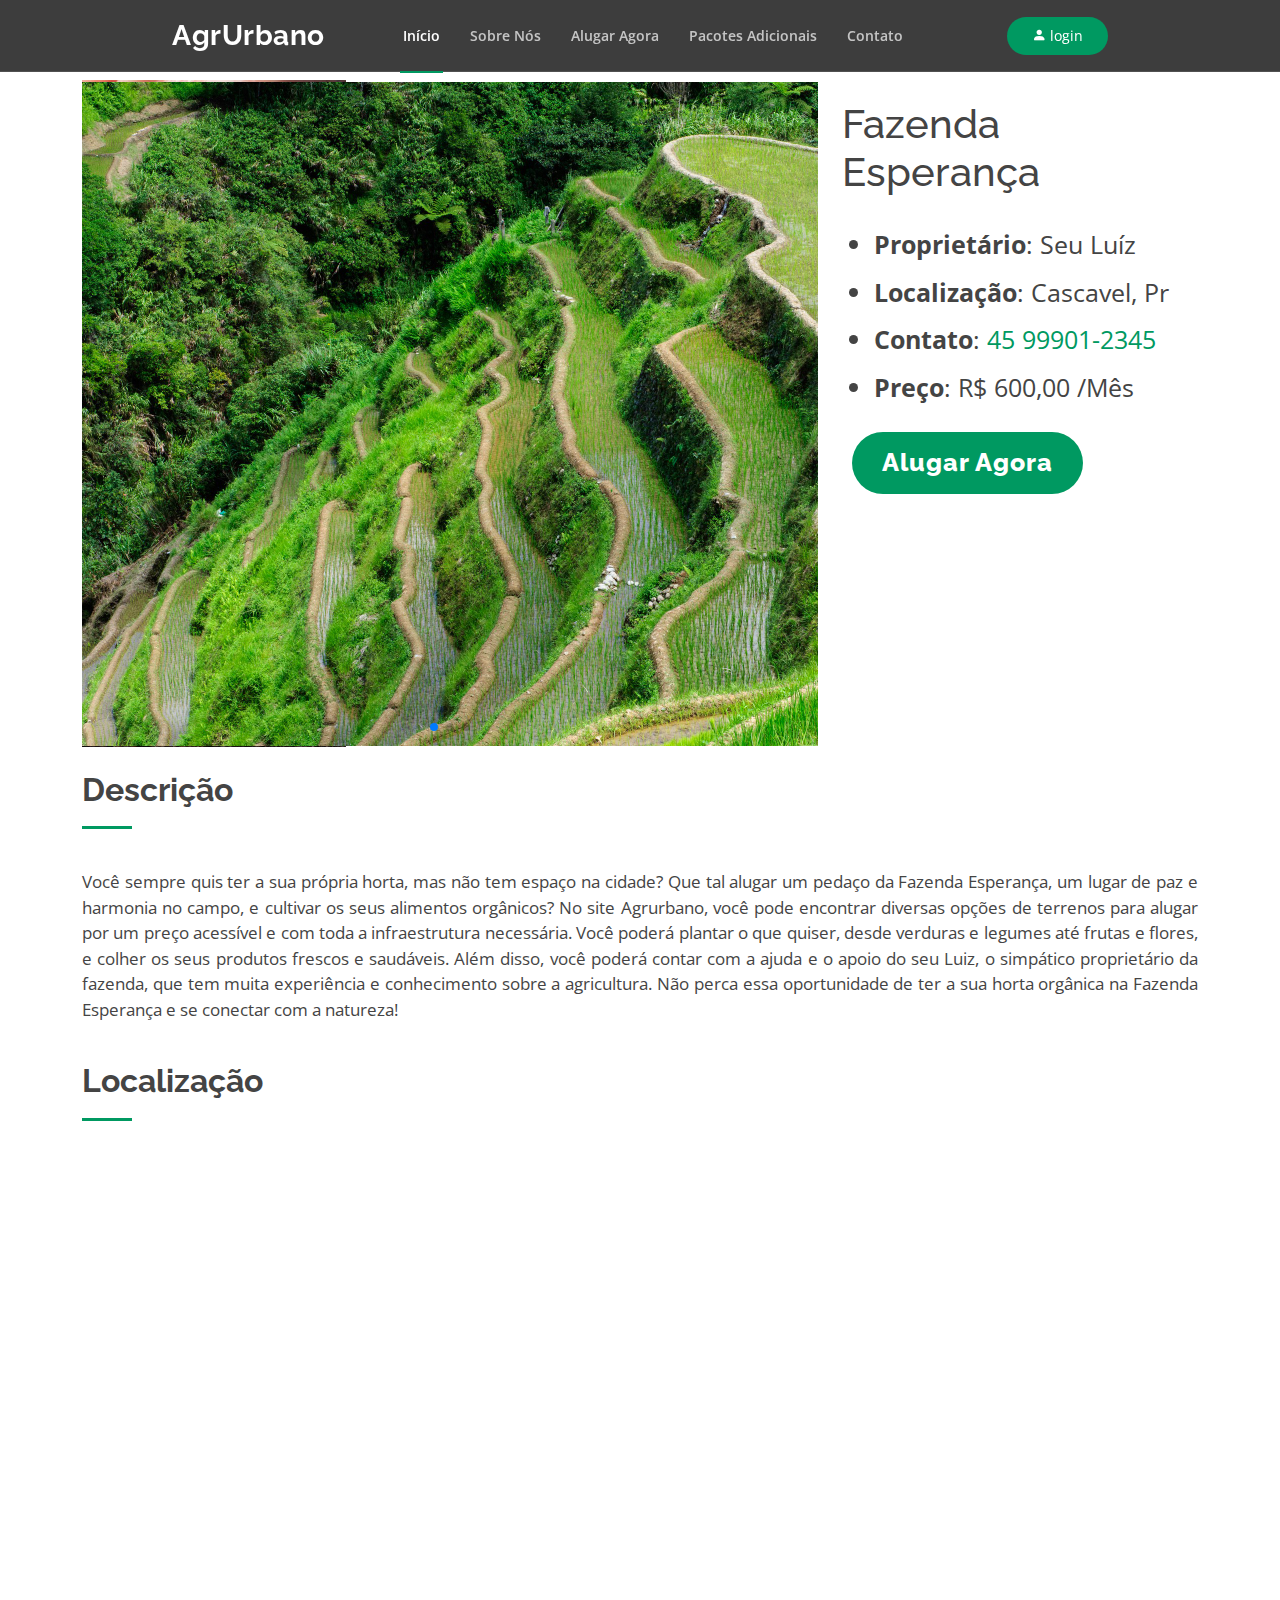
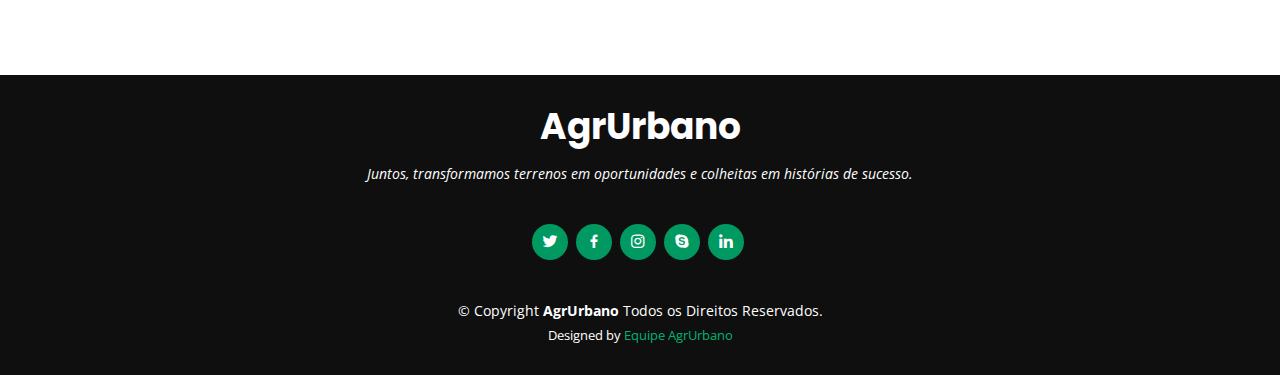
<file: portfolio-details.html>
<!DOCTYPE html>
<html lang="en">

  <head>
    <meta charset="utf-8">
    <meta content="width=device-width, initial-scale=1.0" name="viewport">

    <title>AgrUrbano</title>
    <meta content name="description">
    <meta content name="keywords">

    <!-- Inclua o Bootstrap CSS a partir do CDN -->
    <link rel="stylesheet"
      href="https://maxcdn.bootstrapcdn.com/bootstrap/4.5.2/css/bootstrap.min.css">

    <!-- Inclua o jQuery a partir do CDN -->
    <script src="https://code.jquery.com/jquery-3.5.1.slim.min.js"></script>

    <!-- Inclua o Bootstrap JS a partir do CDN -->
    <script
      src="https://maxcdn.bootstrapcdn.com/bootstrap/4.5.2/js/bootstrap.min.js"></script>

    <!-- Favicons -->
    <link rel="icon" type="image/png" sizes="16x16"
      href="assets/img/favicons/favicon-16x16.png">
    <link rel="icon" type="image/png" sizes="32x32"
      href="assets/img/favicons/favicon-32x32.png">
    <link rel="apple-touch-icon" sizes="57x57"
      href="assets/img/favicons/apple-touch-icon-57x57.png">
    <link rel="apple-touch-icon" sizes="60x60"
      href="assets/img/favicons/apple-touch-icon-60x60.png">
    <link rel="apple-touch-icon" sizes="72x72"
      href="assets/img/favicons/apple-touch-icon-72x72.png">
    <link rel="apple-touch-icon" sizes="76x76"
      href="assets/img/favicons/apple-touch-icon-76x76.png">
    <link rel="icon" type="image/png" sizes="96x96"
      href="assets/img/favicons/apple-touch-icon-96x96.png">
    <link rel="apple-touch-icon" sizes="114x114"
      href="assets/img/favicons/apple-touch-icon-114x114.png">
    <link rel="apple-touch-icon" sizes="120x120"
      href="assets/img/favicons/apple-touch-icon-120x120.png">
    <link rel="apple-touch-icon" sizes="144x144"
      href="assets/img/favicons/apple-touch-icon-144x144.png">
    <link rel="apple-touch-icon" sizes="152x152"
      href="assets/img/favicons/apple-touch-icon-152x152.png">
    <link rel="apple-touch-icon" sizes="180x180"
      href="assets/img/favicons/apple-touch-icon-180x180.png">
    <link rel="icon" type="image/png" sizes="192x192"
      href="assets/img/favicons/android-icon-192x192.png">
    <meta name="msapplication-TileColor" content="#ffffff">
    <meta name="theme-color" content="#ffffff">

    <!-- Google Fonts -->
    <link
      href="https://fonts.googleapis.com/css?family=Open+Sans:300,300i,400,400i,600,600i,700,700i|Raleway:300,300i,400,400i,500,500i,600,600i,700,700i|Poppins:300,300i,400,400i,500,500i,600,600i,700,700i"
      rel="stylesheet">

    <!-- Vendor CSS Files -->
    <link href="assets/vendor/bootstrap/css/bootstrap.min.css" rel="stylesheet">
    <link href="assets/vendor/bootstrap-icons/bootstrap-icons.css"
      rel="stylesheet">
    <link href="assets/vendor/boxicons/css/boxicons.min.css" rel="stylesheet">
    <link href="assets/vendor/glightbox/css/glightbox.min.css" rel="stylesheet">
    <link href="assets/vendor/remixicon/remixicon.css" rel="stylesheet">
    <link href="assets/vendor/swiper/swiper-bundle.min.css" rel="stylesheet">

    <!-- Template Main CSS File -->
    <link href="assets/css/style.css" rel="stylesheet">

  </head>

  <body>

    <!-- ======= Header ======= -->
    <header id="header" class="fixed-top header-inner-pages">
      <div class="container-fluid">

        <div class="row justify-content-center">
          <div
            class="col-xl-9 d-flex align-items-center justify-content-lg-between">
            <h1 class="logo me-auto me-lg-0"><a href="index.html">AgrUrbano</a></h1>

            <nav id="navbar" class="navbar order-last order-lg-0">
              <ul>
                <li><a class="nav-link scrollto active" href="index.html#hero">Início</a></li>
                <li><a class="nav-link scrollto" href="index.html#about">Sobre
                    Nós</a></li>
                <li><a class="nav-link scrollto" href="index.html#services">Alugar
                    Agora</a></li>
                <li><a class="nav-link scrollto" href="index.html#pricing">Pacotes
                    Adicionais</a></li>
                <li><a class="nav-link scrollto" href="index.html#contact">Contato</a></li>
              </ul>
              <i class="bi bi-list mobile-nav-toggle"></i>
            </nav><!-- .navbar -->

            <a href="inner-page.html" class="get-started-btn scrollto"><i
                class="bi bi-person-fill"></i> login</a>
          </div>
        </div>

      </div>
    </header><!-- End Header -->


    <main id="main">

 <!-- ======= Portfolio Details Section ======= -->
 <section id="portfolio-details" class="portfolio-details">
  <div class="container">

    <div class="row gy-4">

      <div class="col-lg-8">
        <div class="portfolio-details-slider swiper">
          <div class="swiper-wrapper align-items-center">

            <div class="swiper-slide">
              <img src="assets/img/terrenos/p1/04.jpg" alt="">
            </div>

            <div class="swiper-slide">
              <img src="assets/img/terrenos/p1/05.jpg" alt="">
            </div>

            <div class="swiper-slide">
              <img src="assets/img/terrenos/p1/06.jpg" alt="">
            </div>

          </div>
          <div class="swiper-pagination"></div>
        </div>
      </div>

      <div class="col-lg-4">
        <div class="portfolio-info">
          <h3>Fazenda Esperança</h3>
          <ul>
            <li><strong>Proprietário</strong>: Seu Luíz</li>
            <li><strong>Localização</strong>: Cascavel, Pr</li>
            <li><strong>Contato</strong>: <a href="">45 99901-2345</a></li>
            <li><strong>Preço</strong>: R$ 600,00 /Mês </li>
          </ul>
            <div class="btn-wrap">
              <a href="#" class="btn-buy">Alugar Agora</a>
            </div>
          </div>
          

        </div>
        <div class="col-lg-12">
        <div class="portfolio-description">
          <div class="section-title">
            <h2>Descrição</h2>

          </div>
          <p>
            Você sempre quis ter a sua própria horta, mas não tem espaço na cidade? Que tal alugar um pedaço da Fazenda Esperança, um lugar de paz e harmonia no campo, e cultivar os seus alimentos orgânicos? No site Agrurbano, você pode encontrar diversas opções de terrenos para alugar por um preço acessível e com toda a infraestrutura necessária. Você poderá plantar o que quiser, desde verduras e legumes até frutas e flores, e colher os seus produtos frescos e saudáveis. Além disso, você poderá contar com a ajuda e o apoio do seu Luiz, o simpático proprietário da fazenda, que tem muita experiência e conhecimento sobre a agricultura. Não perca essa oportunidade de ter a sua horta orgânica na Fazenda Esperança e se conectar com a natureza!
          </p>
        </div>
      </div>
      <div class="section-title">
        <h2>Localização</h2>
      </div>
      <iframe width="100%" height="400" frameborder="0" scrolling="no" marginheight="0" marginwidth="0" id="gmap_canvas" src="https://maps.google.com/maps?width=520&amp;height=400&amp;hl=en&amp;q=%20cascavel%20Pr+(Sitio%20Esperan%C3%A7a)&amp;t=&amp;z=12&amp;ie=UTF8&amp;iwloc=B&amp;output=embed"></iframe>

    </div>

  </div>
</section><!-- End Portfolio Details Section -->

</main><!-- End #main -->


    </main><!-- End #main -->

    <!-- ======= Footer ======= -->
    <footer id="footer">
      <div class="container">
        <h3>AgrUrbano</h3>
        <p>Juntos, transformamos terrenos em oportunidades e colheitas em
          histórias de sucesso.</p>
        <div class="social-links">
          <a href="#" class="twitter"><i class="bx bxl-twitter"></i></a>
          <a href="#" class="facebook"><i class="bx bxl-facebook"></i></a>
          <a href="#" class="instagram"><i class="bx bxl-instagram"></i></a>
          <a href="#" class="google-plus"><i class="bx bxl-skype"></i></a>
          <a href="#" class="linkedin"><i class="bx bxl-linkedin"></i></a>
        </div>
        <div class="copyright">
          &copy; Copyright <strong><span>AgrUrbano</span></strong> Todos os
          Direitos Reservados.
        </div>
        <div class="credits">

          Designed by <a href>Equipe AgrUrbano</a>
        </div>
      </div>
    </footer><!-- End Footer -->

    <div id="preloader"></div>
    <a href="#"
      class="back-to-top d-flex align-items-center justify-content-center"><i
        class="bi bi-arrow-up-short"></i></a>

    <!-- Vendor JS Files -->

    <script
      src="https://cdn.jsdelivr.net/npm/bootstrap@5.3.0-alpha1/dist/js/bootstrap.min.js"></script>
    <script src="assets/vendor/purecounter/purecounter_vanilla.js"></script>
    <script src="assets/vendor/bootstrap/js/bootstrap.bundle.min.js"></script>
    <script src="assets/vendor/glightbox/js/glightbox.min.js"></script>
    <script src="assets/vendor/isotope-layout/isotope.pkgd.min.js"></script>
    <script src="assets/vendor/swiper/swiper-bundle.min.js"></script>
    <script src="assets/vendor/php-email-form/validate.js"></script>

    <!-- Template Main JS File -->
    <script src="assets/js/main.js"></script>
    <script src="assets/js/localstorage.js"></script>

  </body>

</html>
</file>
<file: assets/css/style.css>
/*--------------------------------------------------------------
# General
--------------------------------------------------------------*/
body {
  font-family: "Open Sans", sans-serif;
  color: #444444;
}

a {
  color: #009961;
  text-decoration: none;
}

a:hover {
  color: #00cc81;
  text-decoration: none;
}

h1,
h2,
h3,
h4,
h5,
h6 {
  font-family: "Raleway", sans-serif;
}

/*--------------------------------------------------------------
# Preloader
--------------------------------------------------------------*/
#preloader {
  position: fixed;
  top: 0;
  left: 0;
  right: 0;
  bottom: 0;
  z-index: 9999;
  overflow: hidden;
  background: #fff;
}

#preloader:before {
  content: "";
  position: fixed;
  top: calc(50% - 30px);
  left: calc(50% - 30px);
  border: 6px solid #009961;
  border-top-color: #fff;
  border-bottom-color: #fff;
  border-radius: 50%;
  width: 60px;
  height: 60px;
  animation: animate-preloader 1s linear infinite;
}

@keyframes animate-preloader {
  0% {
    transform: rotate(0deg);
  }

  100% {
    transform: rotate(360deg);
  }
}

/*--------------------------------------------------------------
# Back to top button
--------------------------------------------------------------*/
.back-to-top {
  position: fixed;
  visibility: hidden;
  opacity: 0;
  right: 15px;
  bottom: 15px;
  z-index: 996;
  background: #009961;
  width: 40px;
  height: 40px;
  border-radius: 50px;
  transition: all 0.4s;
}

.back-to-top i {
  font-size: 28px;
  color: #fff;
  line-height: 0;
}

.back-to-top:hover {
  background: #00c27b;
  color: #fff;
}

.back-to-top.active {
  visibility: visible;
  opacity: 1;
}

/*--------------------------------------------------------------
# Header
--------------------------------------------------------------*/
#header {
  transition: all 0.5s;
  z-index: 997;
  border-bottom: 1px solid rgba(255, 255, 255, 0.1);
}

#header.header-scrolled,
#header.header-inner-pages {
  background: rgba(40, 40, 40, 0.9);
}

#header .logo {
  font-size: 28px;
  margin: 0;
  padding: 0;
  line-height: 1;
  font-weight: 700;
  letter-spacing: 0.5px;
}

#header .logo a {
  color: #fff;
}

#header .logo img {
  max-height: 40px;
}

@media (max-width: 992px) {
  #header {
    border: 0;
    padding: 15px 0;
  }
}

/* Get Startet Button */
.get-started-btn {
  margin-left: 25px;
  background: #009961;
  color: #fff;
  border-radius: 50px;
  padding: 8px 25px 9px 25px;
  white-space: nowrap;
  transition: 0.3s;
  font-size: 14px;
  display: inline-block;
}

.get-started-btn:hover {
  background: #00b371;
  color: #fff;
}

@media (max-width: 992px) {
  .get-started-btn {
    margin: 0 15px 0 0;
    padding: 6px 18px;
  }
}

/*--------------------------------------------------------------
# Navigation Menu
--------------------------------------------------------------*/
/**
* Desktop Navigation 
*/
.navbar {
  padding: 0;
}

.navbar ul {
  margin: 0;
  padding: 0;
  display: flex;
  list-style: none;
  align-items: center;
}

.navbar li {
  position: relative;
}

.navbar>ul>li {
  position: relative;
  white-space: nowrap;
  margin: 0 12px;
}

.navbar a,
.navbar a:focus {
  display: flex;
  align-items: center;
  justify-content: space-between;
  padding: 25px 3px;
  font-size: 14px;
  font-weight: 600;
  color: rgba(255, 255, 255, 0.7);
  white-space: nowrap;
  transition: 0.3s;
  position: relative;
}

.navbar a i,
.navbar a:focus i {
  font-size: 12px;
  line-height: 0;
  margin-left: 5px;
}

.navbar>ul>li>a:before {
  content: "";
  position: absolute;
  width: 100%;
  height: 2px;
  bottom: -2px;
  left: 0;
  background-color: #009961;
  visibility: hidden;
  width: 0px;
  transition: all 0.3s ease-in-out 0s;
}

.navbar a:hover:before,
.navbar li:hover>a:before,
.navbar .active:before {
  visibility: visible;
  width: 100%;
}

.navbar a:hover,
.navbar .active,
.navbar .active:focus,
.navbar li:hover>a {
  color: #fff;
}

.navbar .dropdown ul {
  display: block;
  position: absolute;
  left: 0;
  top: calc(100% + 30px);
  margin: 0;
  padding: 10px 0;
  z-index: 99;
  opacity: 0;
  visibility: hidden;
  background: #fff;
  box-shadow: 0px 0px 30px rgba(127, 137, 161, 0.25);
  transition: 0.3s;
  border-top: 2px solid #009961;
}

.navbar .dropdown ul li {
  min-width: 200px;
}

.navbar .dropdown ul a {
  padding: 10px 20px;
  font-size: 14px;
  text-transform: none;
  font-weight: 500;
  color: #282828;
}

.navbar .dropdown ul a i {
  font-size: 12px;
}

.navbar .dropdown ul a:hover,
.navbar .dropdown ul .active:hover,
.navbar .dropdown ul li:hover>a {
  color: #009961;
}

.navbar .dropdown:hover>ul {
  opacity: 1;
  top: 100%;
  visibility: visible;
}

.navbar .dropdown .dropdown ul {
  top: 0;
  left: calc(100% - 30px);
  visibility: hidden;
}

.navbar .dropdown .dropdown:hover>ul {
  opacity: 1;
  top: 0;
  left: 100%;
  visibility: visible;
}

@media (max-width: 1366px) {
  .navbar .dropdown .dropdown ul {
    left: -90%;
  }

  .navbar .dropdown .dropdown:hover>ul {
    left: -100%;
  }
}

/**
* Mobile Navigation 
*/
.mobile-nav-toggle {
  color: #fff;
  font-size: 28px;
  cursor: pointer;
  display: none;
  line-height: 0;
  transition: 0.5s;
}

@media (max-width: 991px) {
  .mobile-nav-toggle {
    display: block;
  }

  .navbar ul {
    display: none;
  }
}

.navbar-mobile {
  position: fixed;
  overflow: hidden;
  top: 0;
  right: 0;
  left: 0;
  bottom: 0;
  background: rgba(15, 15, 15, 0.9);
  transition: 0.3s;
  z-index: 999;
}

.navbar-mobile .mobile-nav-toggle {
  position: absolute;
  top: 15px;
  right: 15px;
}

.navbar-mobile ul {
  display: block;
  position: absolute;
  top: 55px;
  right: 15px;
  bottom: 15px;
  left: 15px;
  padding: 10px 0;
  background-color: #fff;
  overflow-y: auto;
  transition: 0.3s;
}

.navbar-mobile a,
.navbar-mobile a:focus {
  padding: 10px 20px;
  font-size: 15px;
  color: #282828;
}

.navbar-mobile a:hover:before,
.navbar-mobile li:hover>a:before,
.navbar-mobile .active:before {
  visibility: hidden;
}

.navbar-mobile a:hover,
.navbar-mobile .active,
.navbar-mobile li:hover>a {
  color: #009961;
}

.navbar-mobile .getstarted,
.navbar-mobile .getstarted:focus {
  margin: 15px;
}

.navbar-mobile .dropdown ul {
  position: static;
  display: none;
  margin: 10px 20px;
  padding: 10px 0;
  z-index: 99;
  opacity: 1;
  visibility: visible;
  background: #fff;
  box-shadow: 0px 0px 30px rgba(127, 137, 161, 0.25);
}

.navbar-mobile .dropdown ul li {
  min-width: 200px;
}

.navbar-mobile .dropdown ul a {
  padding: 10px 20px;
}

.navbar-mobile .dropdown ul a i {
  font-size: 12px;
}

.navbar-mobile .dropdown ul a:hover,
.navbar-mobile .dropdown ul .active:hover,
.navbar-mobile .dropdown ul li:hover>a {
  color: #009961;
}

.navbar-mobile .dropdown>.dropdown-active {
  display: block;
}

/*--------------------------------------------------------------
# Hero Section
--------------------------------------------------------------*/
#hero {
  width: 100%;
  height: 100vh;
  background: url("../img/hero-bg.jpg") top center;
  background-size: cover;
  position: relative;
}

#hero:before {
  content: "";
  background: rgba(0, 0, 0, 0.6);
  position: absolute;
  bottom: 0;
  top: 0;
  left: 0;
  right: 0;
}

#hero .container {
  padding-top: 72px;
  position: relative;
  text-align: center;
}

#hero h1 {
  margin: 0 0 10px 0;
  font-size: 48px;
  font-weight: 700;
  line-height: 56px;
  color: #fff;
}

#hero h2 {
  color: #eee;
  margin-bottom: 40px;
  font-size: 24px;
}

#hero .play-btn {
  width: 94px;
  height: 94px;
  margin: 0 auto;
  background: radial-gradient(#009961 50%, rgba(0, 153, 97, 0.4) 52%);
  border-radius: 50%;
  display: block;
  overflow: hidden;
  position: relative;
}

#hero .play-btn::after {
  content: "";
  position: absolute;
  left: 50%;
  top: 50%;
  transform: translateX(-40%) translateY(-50%);
  width: 0;
  height: 0;
  border-top: 10px solid transparent;
  border-bottom: 10px solid transparent;
  border-left: 15px solid #fff;
  z-index: 100;
  transition: all 400ms cubic-bezier(0.55, 0.055, 0.675, 0.19);
}

#hero .play-btn::before {
  content: "";
  position: absolute;
  width: 120px;
  height: 120px;
  animation-delay: 0s;
  animation: pulsate-btn 3s;
  animation-direction: forwards;
  animation-iteration-count: infinite;
  animation-timing-function: steps;
  opacity: 1;
  border-radius: 50%;
  border: 5px solid rgba(0, 153, 97, 0.7);
  top: -15%;
  left: -15%;
  background: rgba(198, 16, 0, 0);
}

#hero .play-btn:hover::after {
  border-left: 15px solid #009961;
  transform: scale(20);
}

#hero .play-btn:hover::before {
  content: "";
  position: absolute;
  left: 50%;
  top: 50%;
  transform: translateX(-40%) translateY(-50%);
  width: 0;
  height: 0;
  border: none;
  border-top: 10px solid transparent;
  border-bottom: 10px solid transparent;
  border-left: 15px solid #fff;
  z-index: 200;
  animation: none;
  border-radius: 0;
}

@media (min-width: 1024px) {
  #hero {
    background-attachment: fixed;
  }
}

@media (max-width: 768px) {
  #hero h1 {
    font-size: 28px;
    line-height: 36px;
  }

  #hero h2 {
    font-size: 18px;
    line-height: 24px;
    margin-bottom: 30px;
  }
}

@keyframes pulsate-btn {
  0% {
    transform: scale(0.6, 0.6);
    opacity: 1;
  }

  100% {
    transform: scale(1, 1);
    opacity: 0;
  }
}

/*--------------------------------------------------------------
# Sections General
--------------------------------------------------------------*/
section {
  padding: 80px 0;
  overflow: hidden;
}

.section-bg {
  background-color: #8fffd6;
}

.section-title {
  padding-bottom: 30px;
}

.section-title h2 {
  font-size: 32px;
  font-weight: bold;
  margin-bottom: 20px;
  padding-bottom: 20px;
  position: relative;
}

.section-title h2::after {
  content: "";
  position: absolute;
  display: block;
  width: 50px;
  height: 3px;
  background: #009961;
  bottom: 0;
  left: 0;
}

.section-title p {
  margin-bottom: 0;
  color: #777777;
  font-size: 15px;
}

/*--------------------------------------------------------------
# About Us
--------------------------------------------------------------*/

.about p{

text-align: justify;

}
.about .content h3 {
  font-weight: 600;
  font-size: 26px;
}

.about .content ul {
  list-style: none;
  padding: 0;
}

.about .content ul li {
  padding-left: 28px;
  position: relative;
}

.about .content ul li+li {
  margin-top: 10px;
}

.about .content ul i {
  position: absolute;
  left: 0;
  top: 2px;
  font-size: 20px;
  color: #009961;
  line-height: 1;
}

.about .content p:last-child {
  margin-bottom: 0;

}

.about .content .btn-learn-more {
  font-family: "Raleway", sans-serif;
  font-weight: 600;
  font-size: 14px;
  letter-spacing: 1px;
  display: inline-block;
  padding: 12px 32px;
  border-radius: 50px;
  transition: 0.3s;
  line-height: 1;
  color: #009961;
  animation-delay: 0.8s;
  margin-top: 6px;
  border: 2px solid #009961;
}

.about .content .btn-learn-more:hover {
  background: #009961;
  color: #fff;
  text-decoration: none;
}

/*--------------------------------------------------------------
# Services
--------------------------------------------------------------*/
.services .icon-box {
  padding: 60px 30px;
  transition: all ease-in-out 0.3s;
  background: #fefefe;
  box-shadow: 0px 5px 90px 0px rgba(110, 123, 131, 0.1);
  border-radius: 18px;
  border-bottom: 5px solid #fff;
}

.services .icon-box .icon {
  width: 64px;
  height: 64px;
  background: #009961;
  border-radius: 50px;
  display: flex;
  align-items: center;
  justify-content: center;
  margin-bottom: 20px;
  transition: ease-in-out 0.3s;
  color: #fff;
}

.services .icon-box .icon i {
  font-size: 28px;
}

.services .icon-box h4 {
  font-weight: 700;
  margin-bottom: 15px;
  font-size: 24px;
}

.services .icon-box h4 a {
  color: #282828;
  transition: ease-in-out 0.3s;
}

.services .icon-box p {
  line-height: 24px;
  font-size: 14px;
  margin-bottom: 0;
}

.services .icon-box:hover {
  transform: translateY(-10px);
  border-color: #005c0b;
}

.services .icon-box:hover h4 a {
  color: #009961;
}

/* Estilos gerais do carrossel */
.carousel {
  position: relative;
  max-width: 100%;
  margin: auto;
}

.carousel-inner {
  position: relative;
  width: 100%;
  overflow: hidden;
}

.carousel-item {
  display: none;
  text-align: center;
  /* Centraliza o conteúdo do slide */
}

/* Estilos das imagens no carrossel */
.carousel-item img {
  max-width: 100%;
  height: auto;
}

/* Estilos para os textos e links */
.carousel-caption {
  position: absolute;
  bottom: 0;
  left: 0;
  right: 0;
  background: rgba(0, 0, 0, 0.5);
  /* Fundo semi-transparente para os textos */
  color: #fff;
  padding: 10px;
  box-shadow: #5b5b5b;
}

.carousel-caption h5 {
  font-size: 1.5rem;
  /* Tamanho da fonte do título */
  margin-top: 0;

}

.carousel-caption p {
  font-size: 1rem;
  /* Tamanho da fonte do texto */
  margin-bottom: 5px;
}



/* Estilos para os controles (setas para a esquerda e direita) */
.carousel-control-prev,
.carousel-control-next {
  position: absolute;
  top: 50%;
  transform: translateY(-50%);
  width: 70px;
  height: 70px;
  background-color: rgba(0, 0, 0, 0.5);
  border: none;
  border-radius: 50%;
  cursor: pointer;
}

.carousel-control-prev-icon,
.carousel-control-next-icon {
  font-size: 20px;
  color: #fff;
}

.carousel .btn-buy {
  font-family: "Raleway", sans-serif;
  font-weight: 500;
  font-size: 15px;
  letter-spacing: 1px;
  display: inline-block;
  padding: 12px 30px;
  border-radius: 2px;
  transition: 0.5s;
  margin: 10px;
  background: #009961;
  color: #fff;
  border-radius: 50px;
}

/* Estilos responsivos */
/* Estilos responsivos */
@media (max-width: 768px) {
  .carousel-caption {
    padding: 5px;
    /* Reduz o preenchimento para telas menores */
    margin: 0;
    /* Remove as margens para dar espaço para o texto abaixo da imagem */
    background: rgba(0, 0, 0, 0.5);
    /* Fundo semi-transparente */
    text-align: center;
    /* Centraliza o texto */
    position: relative;
    /* Remove a posição absoluta */
    border-radius: 0px 0px 10px 10px;

  }

  .carousel-caption h5 {
    font-size: 1rem;
    /* Tamanho da fonte do título em telas menores */
    margin-top: 10px;
    /* Espaçamento superior para o título */
  }

  .carousel-caption p {
    font-size: 0.9rem;
    /* Tamanho da fonte do texto em telas menores */
    margin-bottom: 10px;
    /* Espaçamento inferior para o texto */
  }

  .carousel-caption a {
    font-size: 0.9rem;
    /* Tamanho da fonte do botão em telas menores */
    padding: 6px 12px;
    /* Espaçamento do botão */
  }

  .carousel-item img {
    max-width: 100%;
    /* Aumenta o tamanho da imagem para preencher a largura da tela */
    height: auto;
    border-radius: 10px 10px 0px 0px;
  }

  .carousel-control-prev,
  .carousel-control-next {
    position: absolute;
    top: 30%;
    transform: translateY(-50%);
    width: 40px;
    height: 40px;
    background-color: rgba(0, 0, 0, 0.5);
    border: none;
    border-radius: 50%;
    cursor: pointer;
  }
}

/*--------------------------------------------------------------
# Cta
--------------------------------------------------------------*/
.cta {
  background: linear-gradient(rgba(0, 0, 0, 0.6), rgba(0, 0, 0, 0.6)), url("../img/cta-bg.jpg") fixed center center;
  background-size: cover;
  padding: 120px 0;
}

.cta h3 {
  color: #fff;
  font-size: 28px;
  font-weight: 700;
}

.cta p {
  color: #fff;
}

.cta .cta-btn {
  font-family: "Raleway", sans-serif;
  font-weight: 500;
  font-size: 15px;
  letter-spacing: 1px;
  display: inline-block;
  padding: 12px 30px;
  border-radius: 2px;
  transition: 0.5s;
  margin: 10px;
  background: #009961;
  color: #fff;
  border-radius: 50px;
}

.cta .cta-btn:hover {
  background: #00b371;
}

@media (max-width: 1024px) {
  .cta {
    background-attachment: scroll;
  }
}

@media (min-width: 769px) {
  .cta .cta-btn-container {
    display: flex;
    align-items: center;
    justify-content: flex-end;
  }
}

/*--------------------------------------------------------------
# Features
--------------------------------------------------------------*/
.features .icon-box h4 {
  font-size: 20px;
  font-weight: 700;
  margin: 5px 0 10px 60px;
}

.features .icon-box i {
  font-size: 48px;
  float: left;
  color: #009961;
}

.features .icon-box p {
  font-size: 15px;
  color: #848484;
  margin-left: 60px;
}

.features .image {
  background-position: center center;
  background-repeat: no-repeat;
  background-size: cover;
  min-height: 400px;
}

/*--------------------------------------------------------------
# Pricing
--------------------------------------------------------------*/
.pricing {
  background-color: #f9f9f9;
}

.pricing .box {
  padding: 40px 20px;
  text-align: center;
  border-radius: 8px;
  position: relative;
  overflow: hidden;
  background: #fefefe;
  box-shadow: 0px 5px 90px 0px rgba(110, 123, 131, 0.1);
}

.pricing .box h3 {
  font-weight: 400;
  padding: 15px;
  margin-top: 15px;
  font-size: 18px;
  font-weight: 600;
  color: #282828;
}

.pricing .box h4 {
  font-size: 42px;
  color: #009961;
  font-weight: 500;
  font-family: "Open Sans", sans-serif;
  margin-bottom: 20px;
}

.pricing .box h4 sup {
  font-size: 20px;
  top: -15px;
  left: -3px;
}

.pricing .box h4 span {
  color: #bababa;
  font-size: 16px;
  font-weight: 300;
}

.pricing .box ul {
  padding: 20px 0;
  list-style: none;
  color: #282828;
  text-align: center;
  line-height: 20px;
  font-size: 14px;
}

.pricing .box ul li {
  padding-bottom: 16px;
}

.pricing .box ul i {
  color: #009961;
  font-size: 18px;
  padding-right: 4px;
}

.pricing .box ul .na {
  color: #ccc;
  text-decoration: line-through;
}

.pricing .box .btn-wrap {
  padding: 15px;
  text-align: center;
}

.pricing .box .btn-buy {
  display: inline-block;
  padding: 10px 40px 12px 40px;
  border-radius: 50px;
  border: 2px solid #009961;
  color: #009961;
  font-size: 14px;
  font-weight: 400;
  font-family: "Raleway", sans-serif;
  font-weight: 600;
  transition: 0.3s;
}

.pricing .box .btn-buy:hover {
  background: #009961;
  color: #fff;
}

.pricing .recommended {
  border-color: #009961;
}

.pricing .recommended .btn-buy {
  background: #009961;
  color: #fff;
}

.pricing .recommended .btn-buy:hover {
  background: #00b371;
  border-color: #00b371;
}

.pricing .recommended-badge {
  position: absolute;
  top: 20px;
  left: 50%;
  transform: translateX(-50%);
  z-index: 1;
  font-size: 13px;
  padding: 3px 25px 6px 25px;
  background: #edfbf0;
  color: #009961;
  border-radius: 50px;
}

/*--------------------------------------------------------------
# Faq
--------------------------------------------------------------*/
.faq {
  padding: 0;
}

.faq .content {
  padding: 60px 100px 0 100px;
}

.faq .content h3 {
  font-weight: 400;
  font-size: 34px;
}

.faq .content h4 {
  font-size: 20px;
  font-weight: 700;
  margin-top: 5px;
}

.faq .content p {
  font-size: 15px;
  color: #848484;
  text-align: justify;
}

.faq .img {
  background-size: cover;
  background-repeat: no-repeat;
  background-position: center;
  min-height: 400px;
  margin: auto;
}

.faq .accordion-list {
  padding: 0 100px 60px 100px;
}

.faq .accordion-list ul {
  padding: 0;
  list-style: none;
}

.faq .accordion-list li+li {
  margin-top: 15px;
}

.faq .accordion-list li {
  padding: 20px;
  background: #fefefe;
  box-shadow: 0px 5px 90px 0px rgba(110, 123, 131, 0.1);
  border-radius: 4px;
}

.faq .accordion-list a {
  display: block;
  position: relative;
  font-family: "Poppins", sans-serif;
  font-size: 16px;
  line-height: 24px;
  font-weight: 500;
  padding-right: 30px;
  outline: none;
  cursor: pointer;
}

.faq .accordion-list i {
  font-size: 24px;
  position: absolute;
  right: 0;
  top: 0;
}

.faq .accordion-list p {
  margin-bottom: 0;
  padding: 10px 0 0 0;
}

.faq .accordion-list .icon-show {
  display: none;
}

.faq .accordion-list a.collapsed {
  color: #343a40;
}

.faq .accordion-list a.collapsed:hover {
  color: #009961;
}

.faq .accordion-list a.collapsed .icon-show {
  display: inline-block;
}

.faq .accordion-list a.collapsed .icon-close {
  display: none;
}

@media (max-width: 1024px) {

  .faq .content,
  .faq .accordion-list {
    padding-left: 0;
    padding-right: 0;
  }
}

@media (max-width: 992px) {


  .faq .content {
    padding-top: 30px;
  }

  .faq .accordion-list {
    padding-bottom: 30px;
  }
}

/*--------------------------------------------------------------
# Contact
--------------------------------------------------------------*/
.contact .info {
  width: 100%;
  background: #fff;
}

.contact .info i {
  font-size: 32px;
  color: #009961;
  float: left;
  line-height: 1;
}

.contact .info h4 {
  padding: 0 0 0 60px;
  font-size: 22px;
  font-weight: 600;
  margin-bottom: 5px;
  color: #282828;
}

.contact .info p {
  padding: 0 0 0 60px;
  margin-bottom: 0;
  font-size: 14px;
  color: #5b5b5b;
}

.contact .info .email,
.contact .info .phone {
  margin-top: 40px;
}

.contact .php-email-form {
  width: 100%;
  background: #fff;
}

.contact .php-email-form .form-group {
  padding-bottom: 8px;
}

.contact .php-email-form .error-message {
  display: none;
  color: #fff;
  background: #ed3c0d;
  text-align: center;
  padding: 15px;
  font-weight: 600;
}

.contact .php-email-form .sent-message {
  display: none;
  color: #fff;
  background: #18d26e;
  text-align: left;
  padding: 15px;
  font-weight: 600;
}

.contact .php-email-form .sent-message br+br {
  margin-top: 25px;
}

.contact .php-email-form .loading {
  display: none;
  background: #fff;
  text-align: center;
  padding: 15px;
}

.contact .php-email-form .loading:before {
  content: "";
  display: inline-block;
  border-radius: 50%;
  width: 24px;
  height: 24px;
  margin: 0 10px -6px 0;
  border: 3px solid #18d26e;
  border-top-color: #eee;
  animation: animate-loading 1s linear infinite;
}

.contact .php-email-form input,
.contact .php-email-form textarea {
  border-radius: 0;
  box-shadow: none;
  font-size: 14px;
  border-radius: 4px;
}

.contact .php-email-form input:focus,
.contact .php-email-form textarea:focus {
  border-color: #009961;
}

.contact .php-email-form input {
  height: 44px;
}

.contact .php-email-form textarea {
  padding: 10px 12px;
}

.contact .php-email-form button[type=submit] {
  background: #009961;
  border: 0;
  padding: 10px 30px;
  color: #fff;
  transition: 0.4s;
  border-radius: 50px;
}

.contact .php-email-form button[type=submit]:hover {
  background: #00b371;
}

@keyframes animate-loading {
  0% {
    transform: rotate(0deg);
  }

  100% {
    transform: rotate(360deg);
  }
}

/*--------------------------------------------------------------
# Breadcrumbs
--------------------------------------------------------------*/
.breadcrumbs {
  padding: 15px 0;
  background: #f9f9f9;
  min-height: 40px;
  margin-top: 72px;
}

@media (max-width: 992px) {
  .breadcrumbs {
    margin-top: 63px;
  }
}

.breadcrumbs h2 {
  font-size: 26px;
  font-weight: 500;
}

.breadcrumbs ol {
  display: flex;
  flex-wrap: wrap;
  list-style: none;
  padding: 0 0 10px 0;
  margin: 0;
  font-size: 14px;
}

.breadcrumbs ol li+li {
  padding-left: 10px;
}

.breadcrumbs ol li+li::before {
  display: inline-block;
  padding-right: 10px;
  color: #424242;
  content: "/";
}

/*--------------------------------------------------------------
# Footer
--------------------------------------------------------------*/
#footer {
  background: #0f0f0f;
  color: #fff;
  font-size: 14px;
  text-align: center;
  padding: 30px 0;
}

#footer h3 {
  font-size: 36px;
  font-weight: 700;
  color: #fff;
  position: relative;
  font-family: "Poppins", sans-serif;
  padding: 0;
  margin: 0 0 15px 0;
}

#footer p {
  font-size: 15;
  font-style: italic;
  padding: 0;
  margin: 0 0 40px 0;
}

#footer .social-links {
  margin: 0 0 40px 0;
}

#footer .social-links a {
  font-size: 18px;
  display: inline-block;
  background: #009961;
  color: #fff;
  line-height: 1;
  padding: 8px 0;
  margin-right: 4px;
  border-radius: 50%;
  text-align: center;
  width: 36px;
  height: 36px;
  transition: 0.3s;
}

#footer .social-links a:hover {
  background: #00b371;
  color: #fff;
  text-decoration: none;
}

#footer .copyright {
  margin: 0 0 5px 0;
}

#footer .credits {
  font-size: 13px;
}

#footer .credits a {
  color: #00b371;
  transition: 0.3s;
}

#footer .credits a:hover {
  color: #009961;
}


/*--------------------------------------------------------------
# login
--------------------------------------------------------------*/

/* Estilos gerais */
.login body {
  width: 100%;
  height: 100vh;
  font-family: 'Open Sans', sans-serif;

}

.login .background-image {
  background-image: url("../img/login.jpg");
  background-size: cover;
  background-attachment: fixed;
  background-repeat: no-repeat;
  background-position: center;
  position: fixed;
  top: 0;
  left: 0;
  right: 0;
  bottom: 0;
  z-index: -1;
  /* Coloca o plano de fundo atrás do conteúdo */

}

.login a {

  color: #000000;
  background-color: #ffffffce;

}

.login .form-control {

  color: #ffffffce;
  background-color: #0000009e;
}

.login .form-group {

  color: #ffffffce;
  font-size: 22px;
  margin-top: 20px;

}

.login input::placeholder {

  color: #ffffffce;


}

.login .container {

  padding: 20px;

}

.login .nav-tabs {
  margin-top: 0 auto;
  align-items: center;
}

/* Estilos das abas */
.login .nav-tabs .nav-item {
  color: #000000;
  margin-bottom: 10px;
  font-weight: 600;

}

.login .nav-link {

  font-family: "Raleway", sans-serif;
  font-weight: 500;
  font-size: 15px;
  letter-spacing: 1px;
  display: inline-block;
  padding: 12px 30px;
  border-radius: 2px;
  transition: 0.5s;
  margin: 10px;
  background: #08550a;
  color: #fff;
  border-radius: 50px;

}





/* Estilos dos formulários */
.login .form-group {
  margin-bottom: 15px;


}

.login .btn {
  font-family: "Raleway", sans-serif;
  font-weight: 500;
  font-size: 15px;
  letter-spacing: 1px;
  display: inline-block;
  padding: 12px 30px;
  border-radius: 2px;
  transition: 0.5s;
  margin: 10px;
  background: #009961;
  color: #fff;
  border-radius: 50px;
}

.login .btn a:hover {

  background-color: rgb(0, 145, 5);

}

/* Estilos responsivos */
@media (min-width: 769px) {
  .login .container {
    padding: 20px;

  }

  .login .nav-tabs {
    margin-top: 20px;

  }

  .login .nav-tabs .nav-item {
    margin-bottom: 10px;

  }
}


#portfolio-details h3{
margin-top: 20px;
text-align:start;
font-size: 40px;
font-weight:600px ;

}
#portfolio-details ul{

  font-size: 25px;
  font-weight:400px;
  margin-top: 30px;
  
  }

  #portfolio-details li{

    font-size: 25px;
    font-weight:400px;
    margin-top: 10px;
    
    }

    #portfolio-details p{

      font-size: 17px;
      font-weight:400px;
      margin-top: -10px;
      text-align: justify;
      }

#portfolio-details .btn-buy {
  font-family: "Raleway", sans-serif;
  font-weight: 800;
  font-size: 25px;
  letter-spacing: 1px;
  display: inline-block;
  padding: 12px 30px;
  border-radius: 2px;
  transition: 0.5s;
  margin: 10px;
  background: #009961;
  color: #fff;
  border-radius: 50px;

}
</file>
